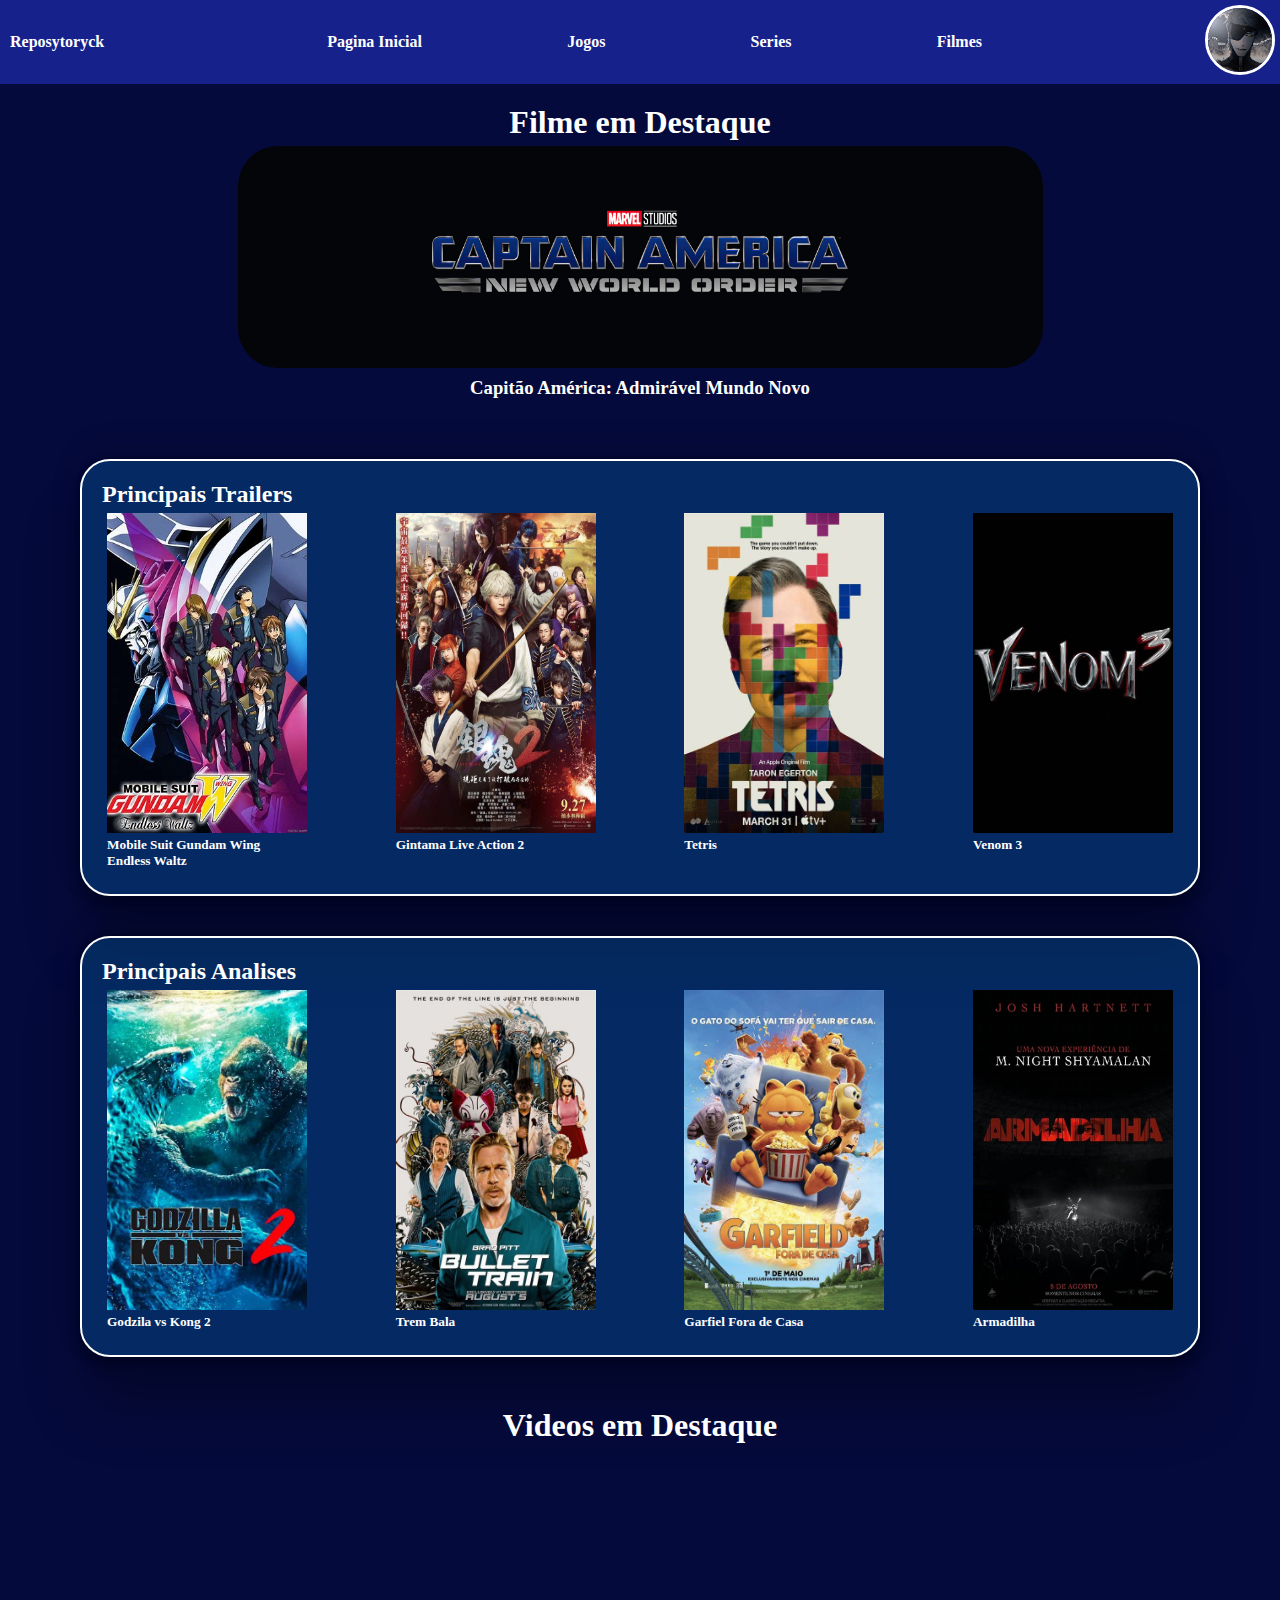
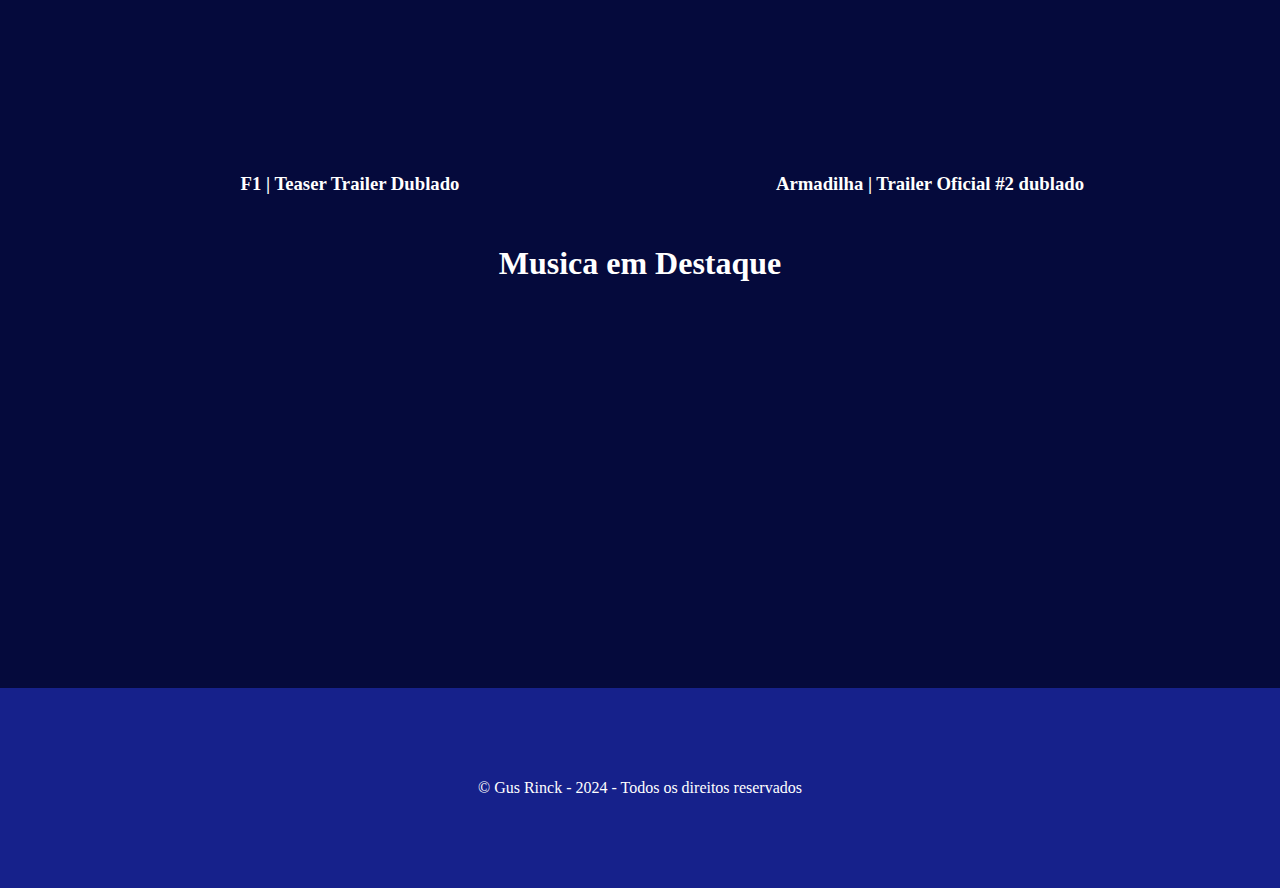
<file: filmes.html>
<!DOCTYPE html>
<html lang="pt-br">
<head>
    <meta charset="UTF-8">
    <meta name="viewport" content="width=device-width, initial-scale=1.0">
    <title>Filmes</title>
    <link rel="stylesheet" href="/css/estioso.css">
    <link rel="stylesheet" href="https://cdnjs.cloudflare.com/ajax/libs/font-awesome/6.6.0/css/all.min.css" integrity="sha512-Kc323vGBEqzTmouAECnVceyQqyqdsSiqLQISBL29aUW4U/M7pSPA/gEUZQqv1cwx4OnYxTxve5UMg5GT6L4JJg==" crossorigin="anonymous" referrerpolicy="no-referrer" />

</head>
<body>

    <header #menu>
        <div id="flex">
            <div id="logo">
                <i class="fa-solid fa-display fa-xl" style="color: #ffffff;"></i>
                <h4>Reposytoryck</h4>
            </div>
            <nav>
                <ul>

                    <a href="/index.html">

                        <li>Pagina Inicial</li>
                        <i class="fa-solid fa-house" style="color: #ffffff;"></i>

                    </a>
                    <a href="/jogos.html">
                        <li>Jogos</li>
                        <i class="fa-solid fa-gamepad" style="color: #ffffff;"></i>
                    </a>
                    <a href="/series.html">
                        <li>Series</li>
                        <i class="fa-solid fa-film" style="color: #ffffff;"></i>
                    </a>
                    <a href="/filmes.html">
                        <li>Filmes</li>
                        <i class="fa-solid fa-ticket" style="color: #ffffff;"></i>
                    </a>
                </ul>
            </nav>
            <div id="perfil">
                <img src="/img/Perfil.jpg" alt="">
            </div>
        </div>
    </header>
    <div id="container">
        <div id="destaque">
            <h1>Filme em Destaque</h1>
            <div id="banner">
                <a href="https://youtu.be/U7JG6FMoEdM?si=JYkJrX8bD9VaxS8I"> <img src="/img/CaptaoAmerica4.jpg" alt=""> </a>
            </div>
            <h3>Capitão América: Admirável Mundo Novo</h3>
        </div>
        <div id="trailer">
            <h2>Principais Trailers</h2>
            <div id="imagen-trailer">
                <div id="imagens-div">
                    <a href="https://youtu.be/uau7kbitL3Q?si=trjOH6-jceBIkGyA"> <img src="/img/MobileSuitGundamWing.jpg"
                            alt=""></a>
                    <h5>Mobile Suit Gundam Wing Endless Waltz</h5>
                </div>
                <div id="imagens-div">
                    <a href="https://youtu.be/Xm0ZEJjUlmg?si=mFRVUH2wmg06bEuV"> <img src="/img/GintamaLiveAction2.jpg"
                            alt=""></a>
                    <h5>Gintama Live Action 2</h5>
                </div>
                <div id="imagens-div">
                    <a href="https://youtu.be/-BLM1naCfME?si=IIst_ciRkeGueOXw"> <img src="/img/Tetris.jpg"
                            alt=""></a>
                    <h5>Tetris</h5>
                </div>
                <div id="imagens-div">
                    <a href="https://youtu.be/c-1i96qpF-s?si=as1sudbpT4JPl6OY"> <img src="/img/Venom3.jpg" alt=""></a>
                    <h5>Venom 3</h5>
                </div>
            </div>
        </div>

        <div id="abertura">
            <h2>Principais Analises</h2>
            <div id="imagen-abertura">
                <div>
                    <a href="https://youtu.be/ftEAllXD2Vw?si=7EmGBwDMAzmlTrfB"> <img src="/img/GodzillaVsKong2.jpg"
                            alt=""></a>
                    <h5>Godzila vs Kong 2</h5>
                </div>
                <div>
                    <a href="https://youtu.be/gTh-EyOACHo?si=qPHagdXU7wI_rNME"> <img src="/img/TremBala.jpg" alt=""></a>
                    <h5>Trem Bala</h5>
                </div>
                <div>
                    <a href="https://youtu.be/5bauk4Qb53c?si=RXBuYo-uoREgoNp0"> <img src="/img/GarfieldForaDeCasa.jpg" alt=""></a>
                    <h5>Garfiel Fora de Casa</h5>
                </div>
                <div>
                    <a href="https://youtu.be/9JCMxkvEYBo?si=3pQ30-CZonn3uYBb"> <img src="/img/Armadilha.jpg" alt=""></a>
                    <h5>Armadilha</h5>
                </div>
            </div>
        </div>
       


        <div id="video-youtube">
            <h1>Videos em Destaque</h1>
            <div id="conjunto-video">
                <div id="iframe-texto">
                    <iframe width="560" height="315" src="https://www.youtube.com/embed/LGF94Di0fxw?si=9CV3YnhJ_sdRWz4Z" title="YouTube video player" frameborder="0" allow="accelerometer; autoplay; clipboard-write; encrypted-media; gyroscope; picture-in-picture; web-share" referrerpolicy="strict-origin-when-cross-origin" allowfullscreen></iframe>
                    <h3>F1 | Teaser Trailer Dublado</h3>
                </div>
                <div id="iframe-texto">
                    <iframe width="560" height="315" src="https://www.youtube.com/embed/KW1O3uHiD-c?si=8OE1MZ3iaWVVN6hB" title="YouTube video player" frameborder="0" allow="accelerometer; autoplay; clipboard-write; encrypted-media; gyroscope; picture-in-picture; web-share" referrerpolicy="strict-origin-when-cross-origin" allowfullscreen></iframe>
                    <h3>Armadilha | Trailer Oficial #2 dublado</h3>
                </div>
            </div>
        </div>

        <div id="musica">
            <h1>Musica em Destaque</h1>
            <iframe style="border-radius:12px" src="https://open.spotify.com/embed/track/2Q1QzJ3BGNi484jCdUSf9Z?utm_source=generator" width="100%" height="352" frameBorder="0" allowfullscreen="" allow="autoplay; clipboard-write; encrypted-media; fullscreen; picture-in-picture" loading="lazy"></iframe>
        </div>












    </div>

    
    <footer>
        
      
        <Div id="copy">
            <p id="copy">&copy; Gus Rinck - 2024 - Todos os direitos reservados</p>
        </Div>
    </footer>

</body>

</html>
</file>
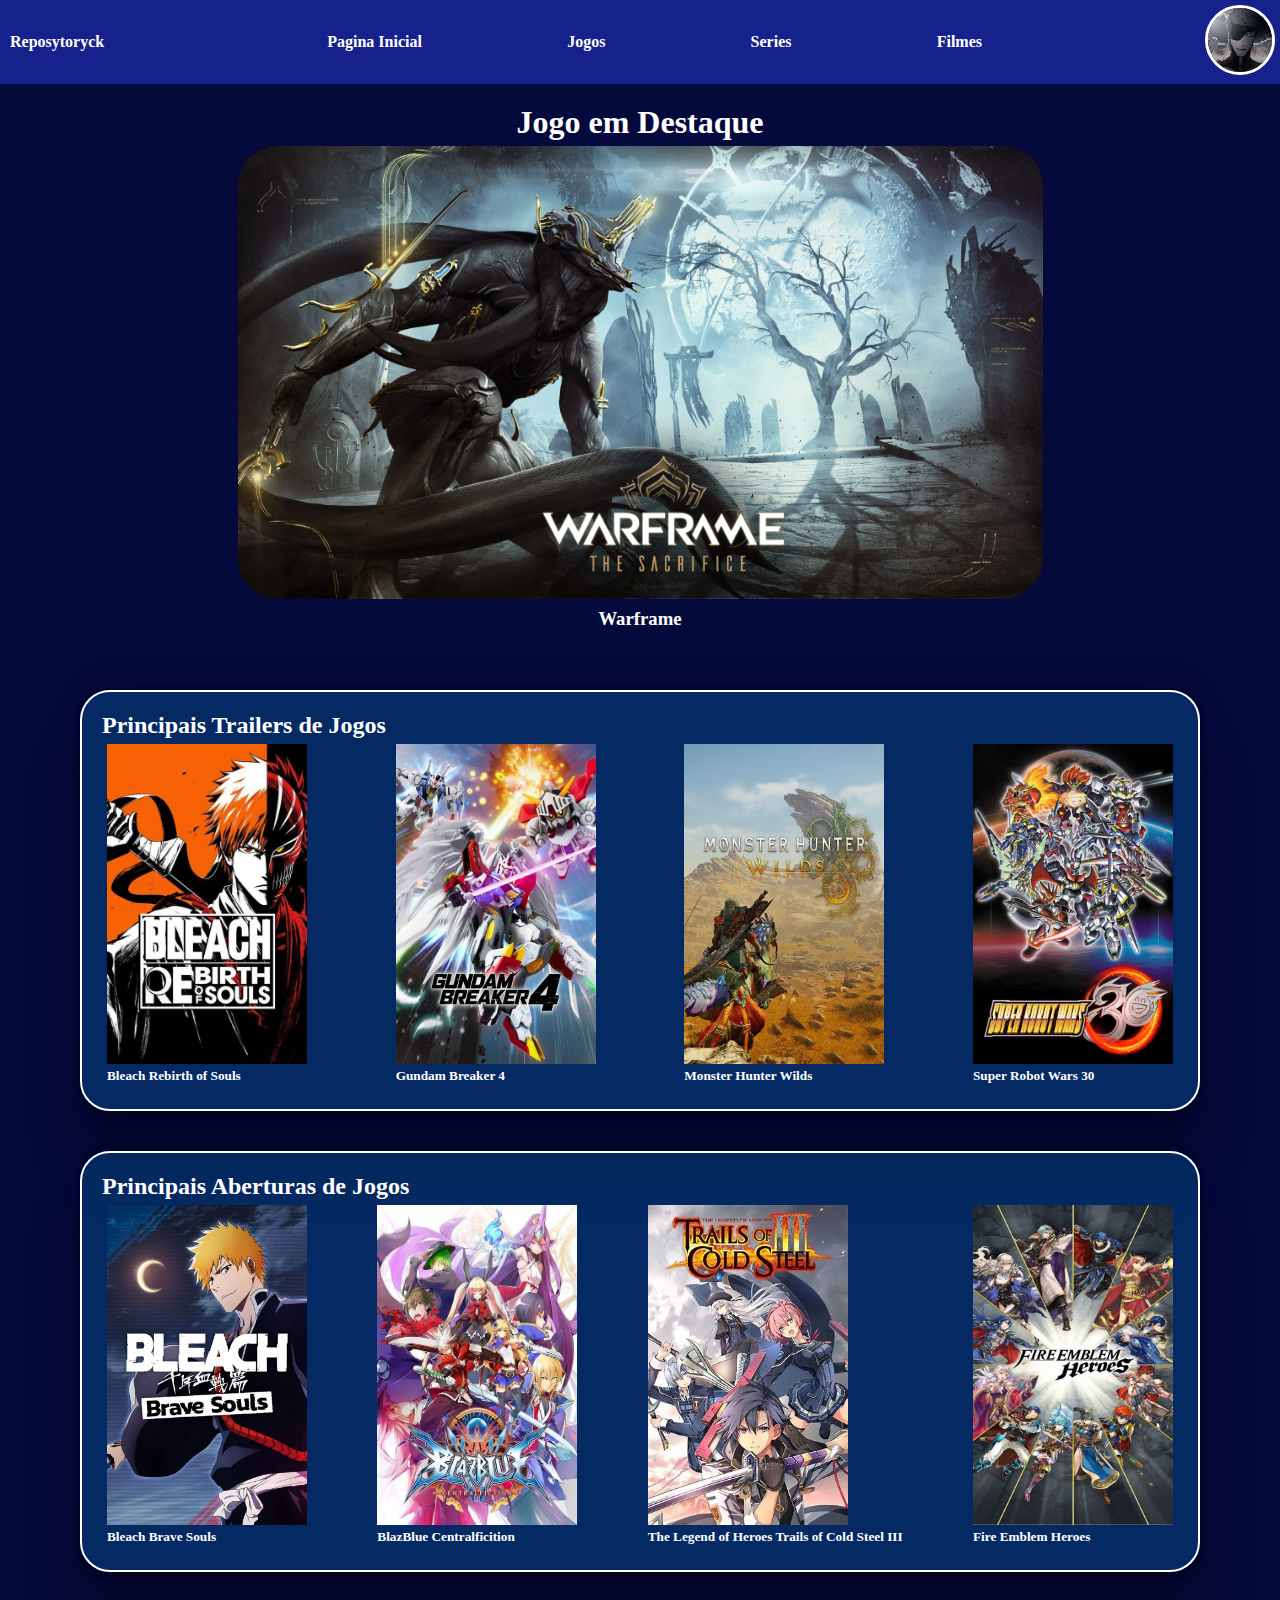
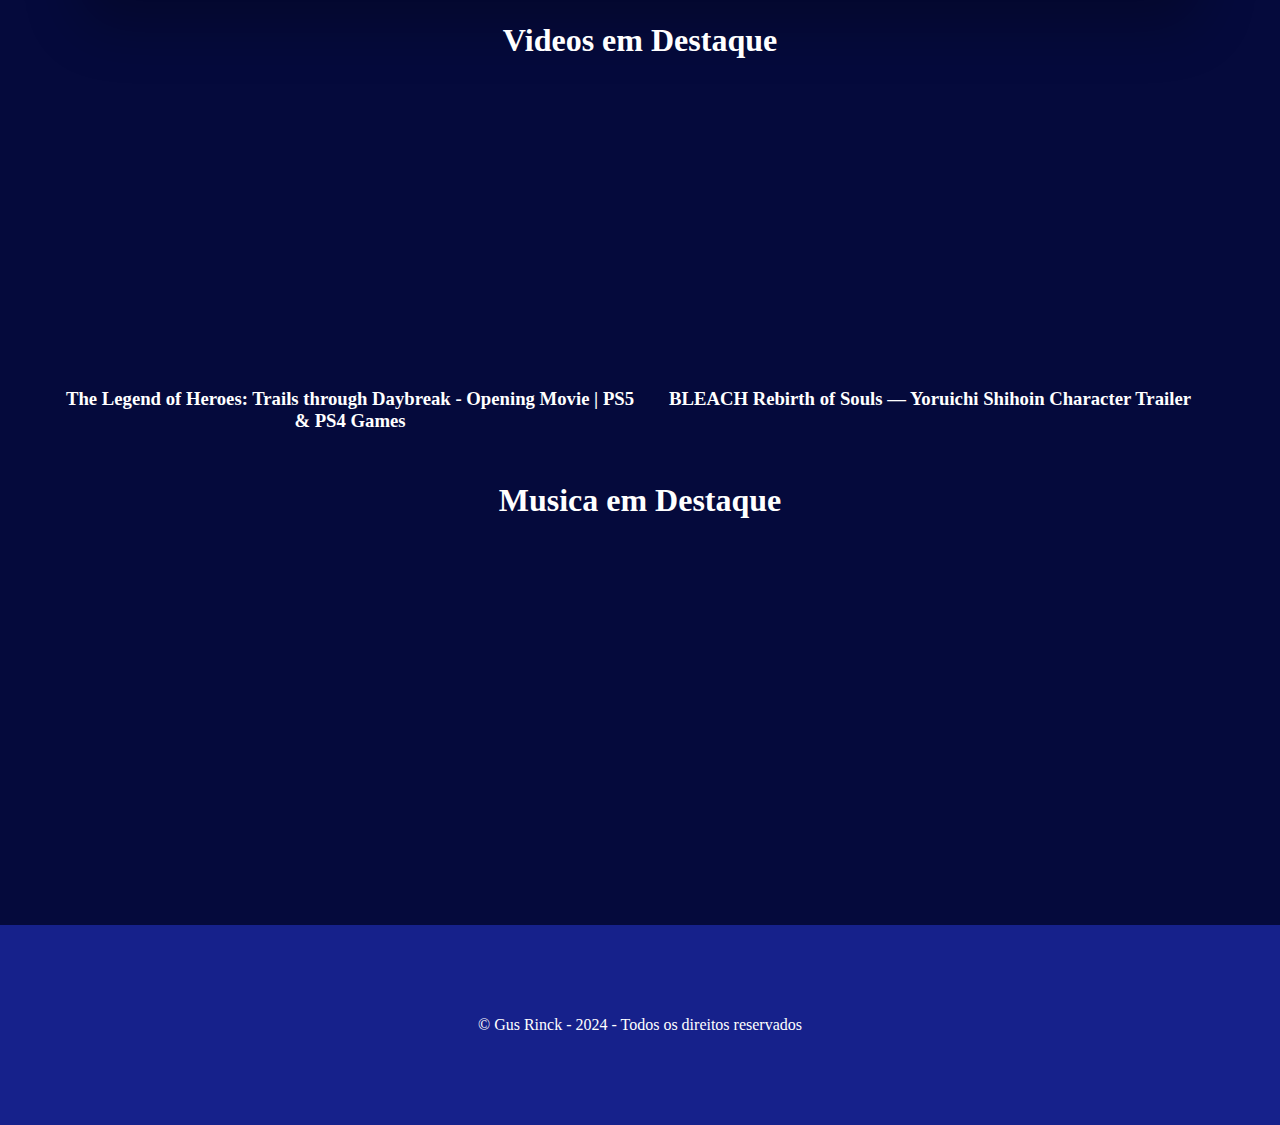
<file: jogos.html>
<!DOCTYPE html>
<html lang="pt-br">
<head>
    <meta charset="UTF-8">
    <meta name="viewport" content="width=device-width, initial-scale=1.0">
    <title>Jogos</title>
    <link rel="stylesheet" href="/css/estioso.css">
    <link rel="stylesheet" href="https://cdnjs.cloudflare.com/ajax/libs/font-awesome/6.6.0/css/all.min.css" integrity="sha512-Kc323vGBEqzTmouAECnVceyQqyqdsSiqLQISBL29aUW4U/M7pSPA/gEUZQqv1cwx4OnYxTxve5UMg5GT6L4JJg==" crossorigin="anonymous" referrerpolicy="no-referrer" />

</head>
<body>

    <header #menu>
        <div id="flex">
            <div id="logo">
                <i class="fa-solid fa-display fa-xl" style="color: #ffffff;"></i>
                <h4>Reposytoryck</h4>
            </div>
            <nav>
                <ul>

                    <a href="/index.html">

                        <li>Pagina Inicial</li>
                        <i class="fa-solid fa-house" style="color: #ffffff;"></i>

                    </a>
                    <a href="/jogos.html">
                        <li>Jogos</li>
                        <i class="fa-solid fa-gamepad" style="color: #ffffff;"></i>
                    </a>
                    <a href="/series.html">
                        <li>Series</li>
                        <i class="fa-solid fa-film" style="color: #ffffff;"></i>
                    </a>
                    <a href="/filmes.html">
                        <li>Filmes</li>
                        <i class="fa-solid fa-ticket" style="color: #ffffff;"></i>
                    </a>
                </ul>
            </nav>
            <div id="perfil">
                <img src="/img/Perfil.jpg" alt="">
            </div>
        </div>
    </header>
    <div id="container">
        <div id="destaque">
            <h1>Jogo em Destaque</h1>
            <div id="banner">
                <a href="https://youtu.be/ue6EXMWMpc4?si=g9wb9N9ogkMlRhQ8"> <img src="/img/Warframe.jpg" alt=""> </a>
            </div>
            <h3>Warframe</h3>
        </div>
        <div id="trailer">
            <h2>Principais Trailers de Jogos</h2>
            <div id="imagen-trailer">
                <div id="imagens-div">
                    <a href="https://youtu.be/H1RmA1xbyoQ?si=sJrwCfb2Q7cIgJ8E"> <img src="/img/BleachRebirthOfSouls.jpg"
                            alt=""></a>
                    <h5>Bleach Rebirth of Souls</h5>
                </div>
                <div id="imagens-div">
                    <a href="https://youtu.be/kiEwPKg9Aco?si=HxZtujpzxyxcW_IN"> <img src="/img/GundamBreaker4.jpg"
                            alt=""></a>
                    <h5>Gundam Breaker 4</h5>
                </div>
                <div id="imagens-div">
                    <a href="https://youtu.be/zyoBA0aCRNk?si=Ff-eTtINDlkaElpv"> <img src="/img/MonsterHunterWilds.jpg"
                            alt=""></a>
                    <h5>Monster Hunter Wilds</h5>
                </div>
                <div id="imagens-div">
                    <a href="https://youtu.be/GxzMmMeusD4?si=qOtnO1vXOhYTLfKK"> <img src="/img/SuperRobotWars30.jpg" alt=""></a>
                    <h5>Super Robot Wars 30</h5>
                </div>
            </div>
        </div>

        <div id="abertura">
            <h2>Principais Aberturas de Jogos</h2>
            <div id="imagen-abertura">
                <div>
                    <a href="https://youtu.be/sNIoemG88mA?si=rVo_0k654MJ9m4Ny"> <img src="/img/BleachBraveSouls.jpg"
                            alt=""></a>
                    <h5>Bleach Brave Souls</h5>
                </div>
                <div>
                    <a href="https://youtu.be/bFP3pKyg0bI?si=RvQdCIB8ucqjkbsb"> <img src="/img/BlazBlueCentralficition.jpg" alt=""></a>
                    <h5>BlazBlue Centralficition</h5>
                </div>
                <div>
                    <a href="https://youtu.be/Pv3pzyu2fNI?si=MlGFStv-iY-dqZMO"> <img src="/img/TheLegendOfHeroesTrailsOfColdSteelIII.jpg" alt=""></a>
                    <h5>The Legend of Heroes Trails of Cold Steel III</h5>
                </div>
                <div>
                    <a href="https://youtu.be/B5bIw5CyOLE?si=dEsI_SaQSmfidfcT"> <img src="/img/FireEmblemHeroes.jpg" alt=""></a>
                    <h5>Fire Emblem Heroes</h5>
                </div>
            </div>
        </div>
       
        <div id="video-youtube">
            <h1>Videos em Destaque</h1>
            <div id="conjunto-video">
                <div id="iframe-texto">
                    <iframe width="560" height="315" src="https://www.youtube.com/embed/1IK6VAH5M0c?si=MfKKvxDa41IXqL40" title="YouTube video player" frameborder="0" allow="accelerometer; autoplay; clipboard-write; encrypted-media; gyroscope; picture-in-picture; web-share" referrerpolicy="strict-origin-when-cross-origin" allowfullscreen></iframe>
                    <h3>The Legend of Heroes: Trails through Daybreak - Opening Movie | PS5 & PS4 Games</h3>
                </div>
                <div id="iframe-texto">
                    <iframe width="560" height="315" src="https://www.youtube.com/embed/MUKNiK5g-RM?si=6UzX6n0uZZVutulw" title="YouTube video player" frameborder="0" allow="accelerometer; autoplay; clipboard-write; encrypted-media; gyroscope; picture-in-picture; web-share" referrerpolicy="strict-origin-when-cross-origin" allowfullscreen></iframe>
                    <h3>BLEACH Rebirth of Souls — Yoruichi Shihoin Character Trailer</h3>
                </div>
            </div>
        </div>

        <div id="musica">
            <h1>Musica em Destaque</h1>
            <iframe style="border-radius:12px" src="https://open.spotify.com/embed/track/09QLNqtcodJudCNaF7oGt2?utm_source=generator" width="100%" height="352" frameBorder="0" allowfullscreen="" allow="autoplay; clipboard-write; encrypted-media; fullscreen; picture-in-picture" loading="lazy"></iframe>
        </div>












    </div>

    








    <footer>
        
      
        <Div id="copy">
            <p id="copy">&copy; Gus Rinck - 2024 - Todos os direitos reservados</p>
        </Div>
    </footer>
</body>
</html>
</file>
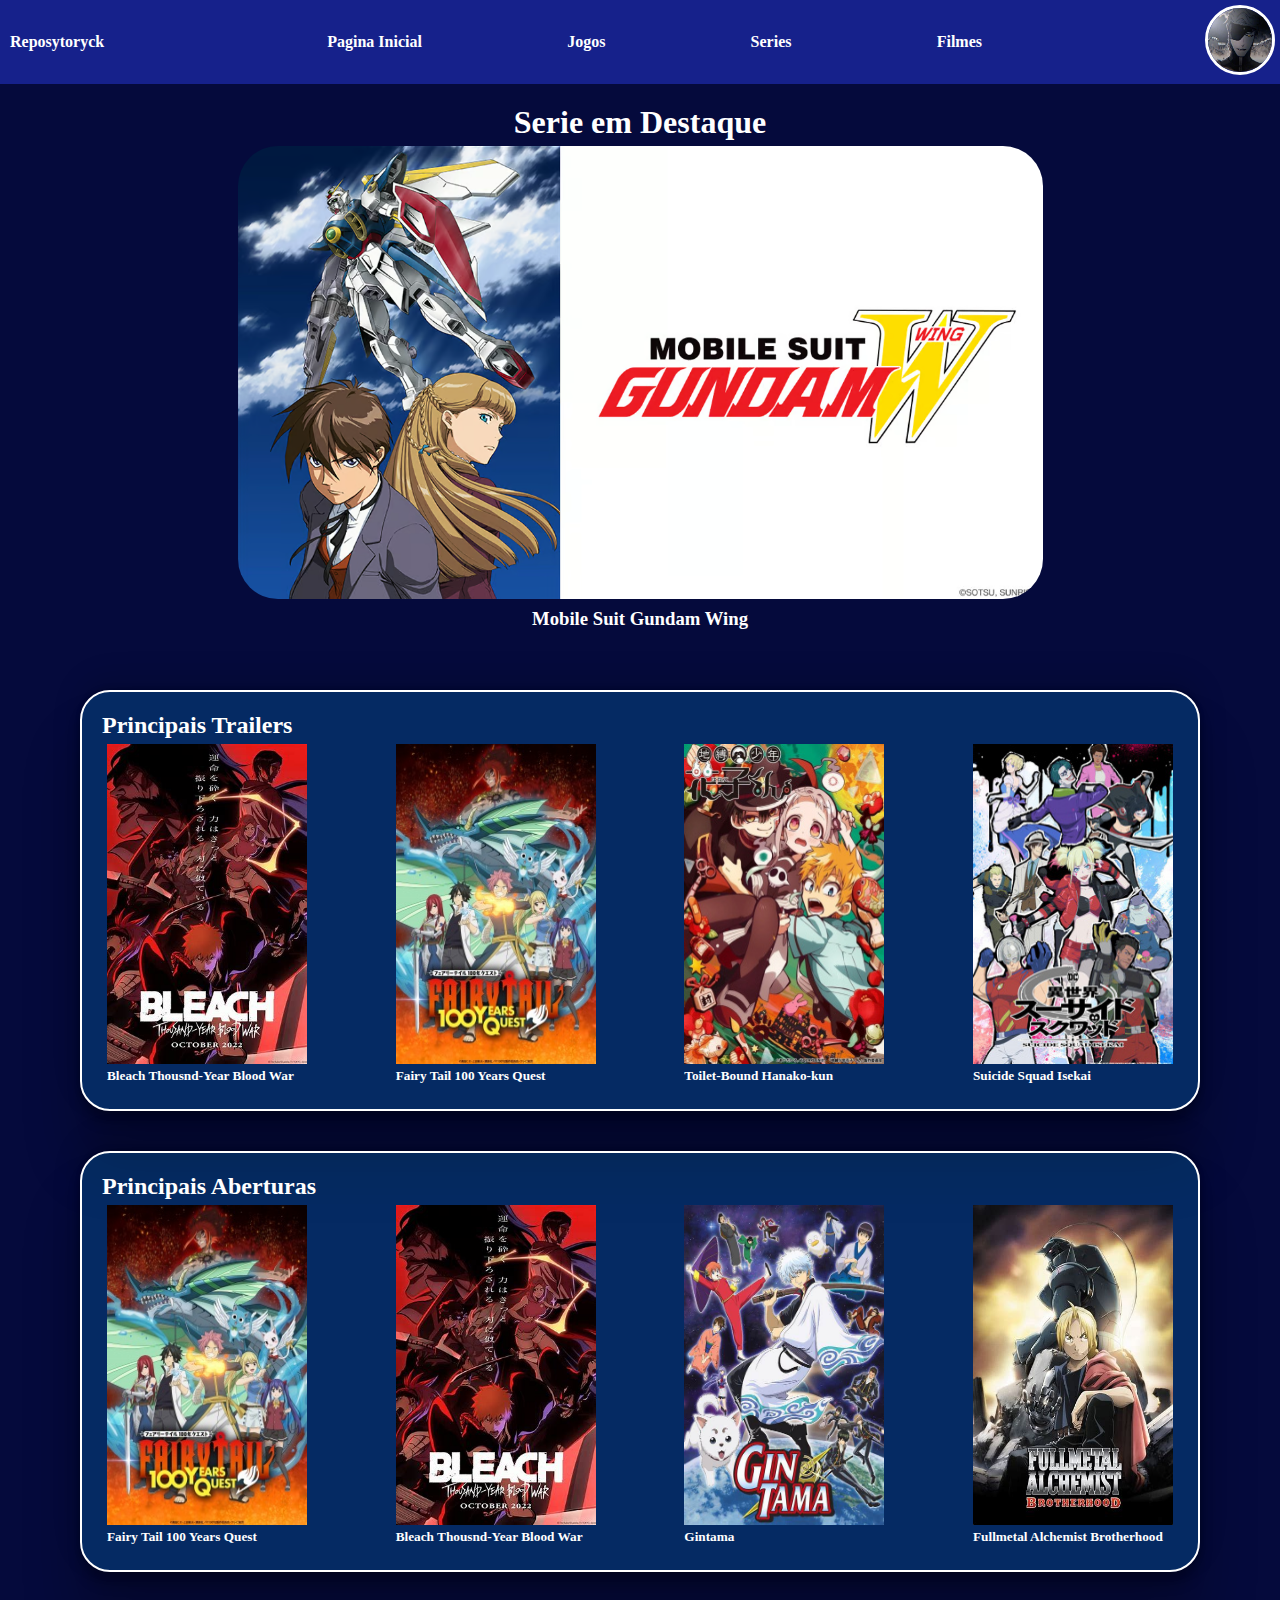
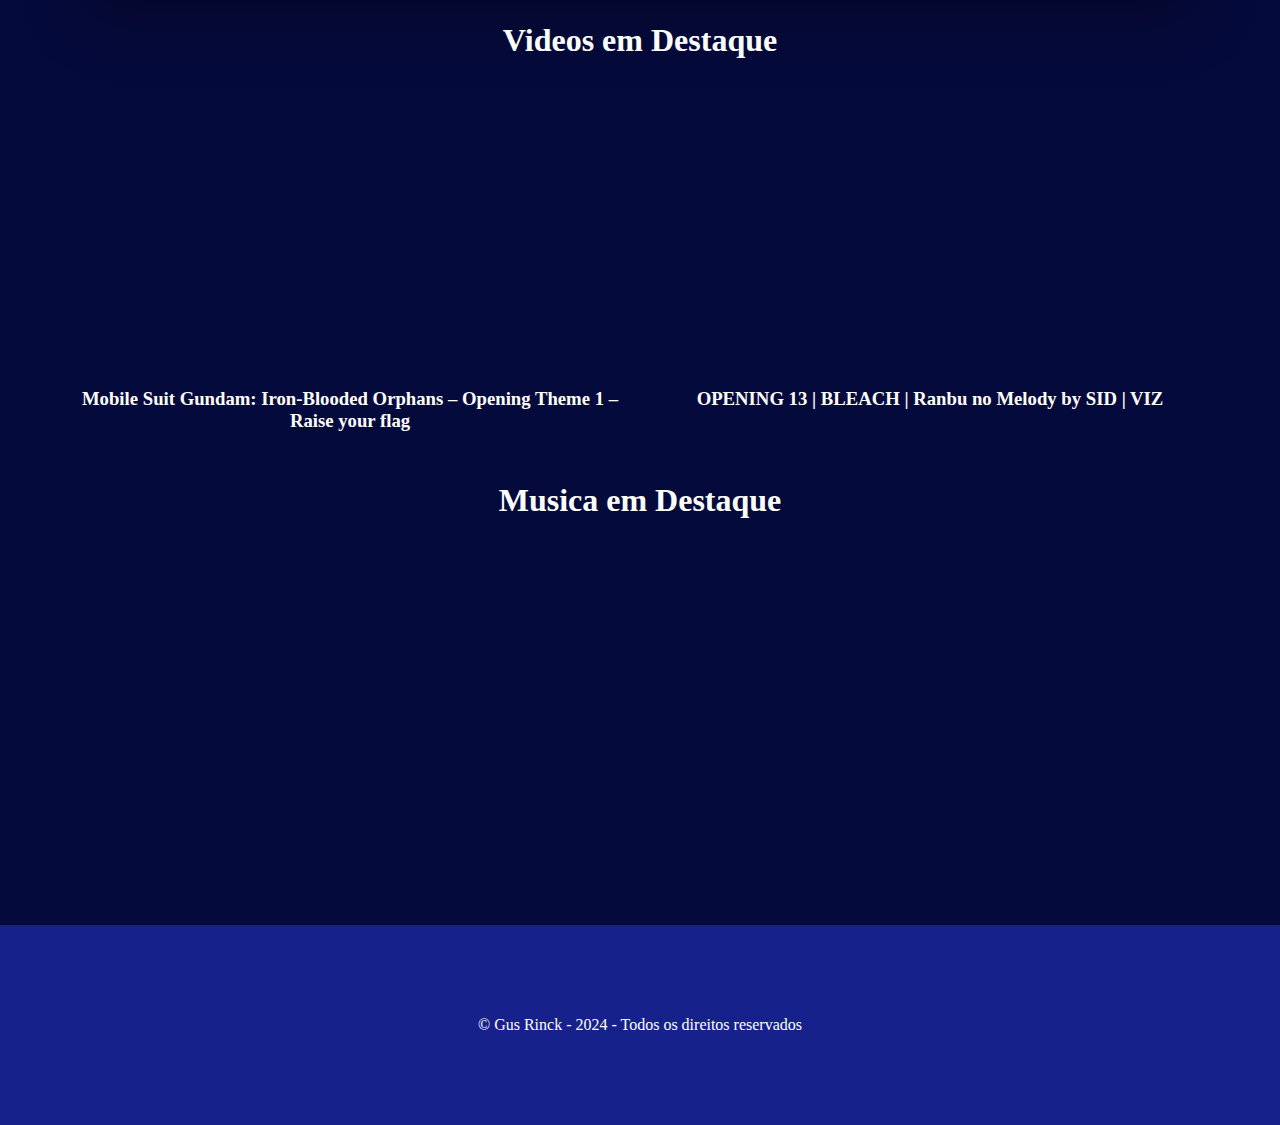
<file: series.html>
<!DOCTYPE html>
<html lang="pt-br">
<head>
    <meta charset="UTF-8">
    <meta name="viewport" content="width=device-width, initial-scale=1.0">
    <title>Series</title>
    <link rel="stylesheet" href="/css/estioso.css">
    <link rel="stylesheet" href="https://cdnjs.cloudflare.com/ajax/libs/font-awesome/6.6.0/css/all.min.css" integrity="sha512-Kc323vGBEqzTmouAECnVceyQqyqdsSiqLQISBL29aUW4U/M7pSPA/gEUZQqv1cwx4OnYxTxve5UMg5GT6L4JJg==" crossorigin="anonymous" referrerpolicy="no-referrer" />

</head>
<body>

    <header #menu>
        <div id="flex">
            <div id="logo">
                <i class="fa-solid fa-display fa-xl" style="color: #ffffff;"></i>
                <h4>Reposytoryck</h4>
            </div>
            <nav>
                <ul>

                    <a href="/index.html">

                        <li>Pagina Inicial</li>
                        <i class="fa-solid fa-house" style="color: #ffffff;"></i>

                    </a>
                    <a href="/jogos.html">
                        <li>Jogos</li>
                        <i class="fa-solid fa-gamepad" style="color: #ffffff;"></i>
                    </a>
                    <a href="/series.html">
                        <li>Series</li>
                        <i class="fa-solid fa-film" style="color: #ffffff;"></i>
                    </a>
                    <a href="/filmes.html">
                        <li>Filmes</li>
                        <i class="fa-solid fa-ticket" style="color: #ffffff;"></i>
                    </a>
                </ul>
            </nav>
            <div id="perfil">
                <img src="/img/Perfil.jpg" alt="">
            </div>
        </div>
    </header>
    <div id="container">
        <div id="destaque">
            <h1>Serie em Destaque</h1>
            <div id="banner">
                <a href=""> <img src="/img/GundamWing.jpe" alt=""> </a>
            </div>
            <h3>Mobile Suit Gundam Wing</h3>
        </div>
        <div id="trailer">
            <h2>Principais Trailers</h2>
            <div id="imagen-trailer">
                <div id="imagens-div">
                    <a href="https://youtu.be/Nq9PkH3UgEo?si=rKq5OXZinnn9u7zS"> <img src="/img/Bleach.jpg"
                            alt=""></a>
                    <h5>Bleach Thousnd-Year Blood War</h5>
                </div>
                <div id="imagens-div">
                    <a href="https://youtu.be/E1a5MRYIGUk?si=BJYONmDyLybX3M3U"> <img src="/img/FairyTail.jpg"
                            alt=""></a>
                    <h5>Fairy Tail 100 Years Quest</h5>
                </div>
                <div id="imagens-div">
                    <a href="https://youtu.be/U4qOuY446bc?si=R2QiBQQBRaGkJrn1"> <img src="/img/Hanako.jpg"
                            alt=""></a>
                    <h5>Toilet-Bound Hanako-kun</h5>
                </div>
                <div id="imagens-div">
                    <a href="https://youtu.be/c-1i96qpF-s?si=as1sudbpT4JPl6OY"> <img src="/img/Esquadrao.jpg" alt=""></a>
                    <h5>Suicide Squad Isekai</h5>
                </div>
            </div>
        </div>

        <div id="abertura">
            <h2>Principais Aberturas</h2>
            <div id="imagen-abertura">
                <div>
                    <a href="https://youtu.be/aqRuzjIBkxY?si=3yFKOaaCY0m_YHph"> <img src="/img/FairyTail.jpg"
                            alt=""></a>
                    <h5>Fairy Tail 100 Years Quest</h5>
                </div>
                <div>
                    <a href="https://youtu.be/mjeR7vUrDvM?si=hTlfMGpfM-dSIOkM"> <img src="/img/Bleach.jpg" alt=""></a>
                    <h5>Bleach Thousnd-Year Blood War</h5>
                </div>
                <div>
                    <a href="https://youtu.be/n2RgysLc66E?si=omI2D53Ul8zZSF2f"> <img src="/img/Gintama.jpg" alt=""></a>
                    <h5>Gintama</h5>
                </div>
                <div>
                    <a href="https://youtu.be/elyXcwunIYA?si=yHEIKx1pbXCGA0AP"> <img src="/img/Fullmetal.jpg" alt=""></a>
                    <h5>Fullmetal Alchemist Brotherhood</h5>
                </div>
            </div>
        </div>
       


        <div id="video-youtube">
            <h1>Videos em Destaque</h1>
            <div id="conjunto-video">
                <div id="iframe-texto">
                    <iframe width="560" height="315" src="https://www.youtube.com/embed/82HM0z6qd20?si=Jd01jjW_1H-udi8W" title="YouTube video player" frameborder="0" allow="accelerometer; autoplay; clipboard-write; encrypted-media; gyroscope; picture-in-picture; web-share" referrerpolicy="strict-origin-when-cross-origin" allowfullscreen></iframe>
                    <h3>Mobile Suit Gundam: Iron-Blooded Orphans – Opening Theme 1 – Raise your flag</h3>
                </div>
                <div id="iframe-texto">
                    <iframe width="560" height="315" src="https://www.youtube.com/embed/5emM3JGI5JA?si=ACp76R4Lwn5bRzVj" title="YouTube video player" frameborder="0" allow="accelerometer; autoplay; clipboard-write; encrypted-media; gyroscope; picture-in-picture; web-share" referrerpolicy="strict-origin-when-cross-origin" allowfullscreen></iframe>
                    <h3>OPENING 13 | BLEACH | Ranbu no Melody by SID | VIZ</h3>
                </div>
            </div>
        </div>

        <div id="musica">
            <h1>Musica em Destaque</h1>
            <iframe style="border-radius:12px" src="https://open.spotify.com/embed/track/2tnd8PSXUGwoVX5WY2SU1B?utm_source=generator" width="100%" height="352" frameBorder="0" allowfullscreen="" allow="autoplay; clipboard-write; encrypted-media; fullscreen; picture-in-picture" loading="lazy"></iframe>
        </div>












    </div>

    

    <footer>
        
      
        <Div id="copy">
            <p id="copy">&copy; Gus Rinck - 2024 - Todos os direitos reservados</p>
        </Div>
    </footer>
</body>
</html>
</file>
<file: css/estioso.css>
* {
    box-sizing: border-box;
    margin: 0;
    gap: 0;
    padding: 0;
}

body{
    background: #050A3C;
}

#container {
    width: 1200px;
    background: #050A3C;
    margin: 0  auto 0;
 
    color: #fff;
}




header{
    background: #16218B;
    padding: 5px;
    

}

nav ul{
    display: flex;
    justify-content: space-around;
    margin: 10px;
    width: 800px;
   
}

nav ul a{
    display: flex;
    flex-direction: column;
    text-align: center;
}
nav li{
    list-style-type: none;
}

a {
    text-decoration: none;
    color: #fff;
    font-weight: bolder;
    
   }

   a:link {
    text-decoration: none;
    color: #fff;
   }
   
   a:hover {
    text-decoration: none;
    color: #fff;
   }

#flex{
    display: flex;
    align-items: center;
    justify-content: space-between;
    margin-top: 0;
    color: #fff;
}

#perfil img{
    width: 70px;
    height: 70px;
    border-radius: 70px;
    
    border-style: solid;
    border-color: #fff;
}

#logo{
    text-align: center;
    margin-left: 5px;
 
}

#imagens-div{
    width: 200px;
    padding: 0;
    
    

}
 
#destaque{
    display: flex;
    flex-direction: column;
    align-items: center;
    text-align: center;
    margin: 5px;
    gap: 5px;
    margin-top: 0px;
    padding: 20px;

}

#destaque img{
    width: 70%;
    border-radius: 40px;
}





#trailer{
    background-color: rgba(6, 172, 255, 0.2);
    border-radius: 30px;
    border-style: solid;
    border-color: #fff;
    border-width: 2px;
    display: flex;
    flex-direction: column;
    padding: 20px;
    margin: 40px;
    box-shadow: rgba(0, 0, 0, 0.25) 0px 54px 55px, rgba(0, 0, 0, 0.12) 0px -12px 30px, rgba(0, 0, 0, 0.12) 0px 4px 6px, rgba(0, 0, 0, 0.17) 0px 12px 13px, rgba(0, 0, 0, 0.09) 0px -3px 5px;

    
    
}

#imagen-trailer{
    display: flex;
    margin: 5px;
    justify-content: space-between;
    
}

#imagen-trailer img{
    width: 200px;
    height: 320px;
}



#abertura{
    background-color: rgba(6, 172, 255, 0.2);
    border-radius: 30px;
    border-style: solid;
    border-color: #fff;
    border-width: 2px;
    display: flex;
    flex-direction: column;
    padding: 20px;
    margin: 40px;
    box-shadow: rgba(0, 0, 0, 0.25) 0px 54px 55px, rgba(0, 0, 0, 0.12) 0px -12px 30px, rgba(0, 0, 0, 0.12) 0px 4px 6px, rgba(0, 0, 0, 0.17) 0px 12px 13px, rgba(0, 0, 0, 0.09) 0px -3px 5px;
    
    
}

#imagen-abertura{
    display: flex;
    margin: 5px;
    justify-content: space-between;
    
}

#imagen-abertura img{
    width: 200px;
    height: 320px;
}

#video-youtube{
    text-align: center;
    margin: 10px;
    padding: 10px;
}
#video-youtube iframe{
  
    margin: 10px;
    margin-bottom: 0px;
}

#iframe-texto{
    margin-bottom: 10px;
}
#conjunto-video{
    display: flex;
}

#musica{
    text-align: center;
    margin: 20px;
    padding: 10px;
}

#musica iframe{
    margin: 10px;
}

footer{
    background-color: #16218B;
    height: 200px;
    color: #fff;
    text-align: center;
    display: flex;
    justify-content: center;
    align-items: center;
}
</file>
